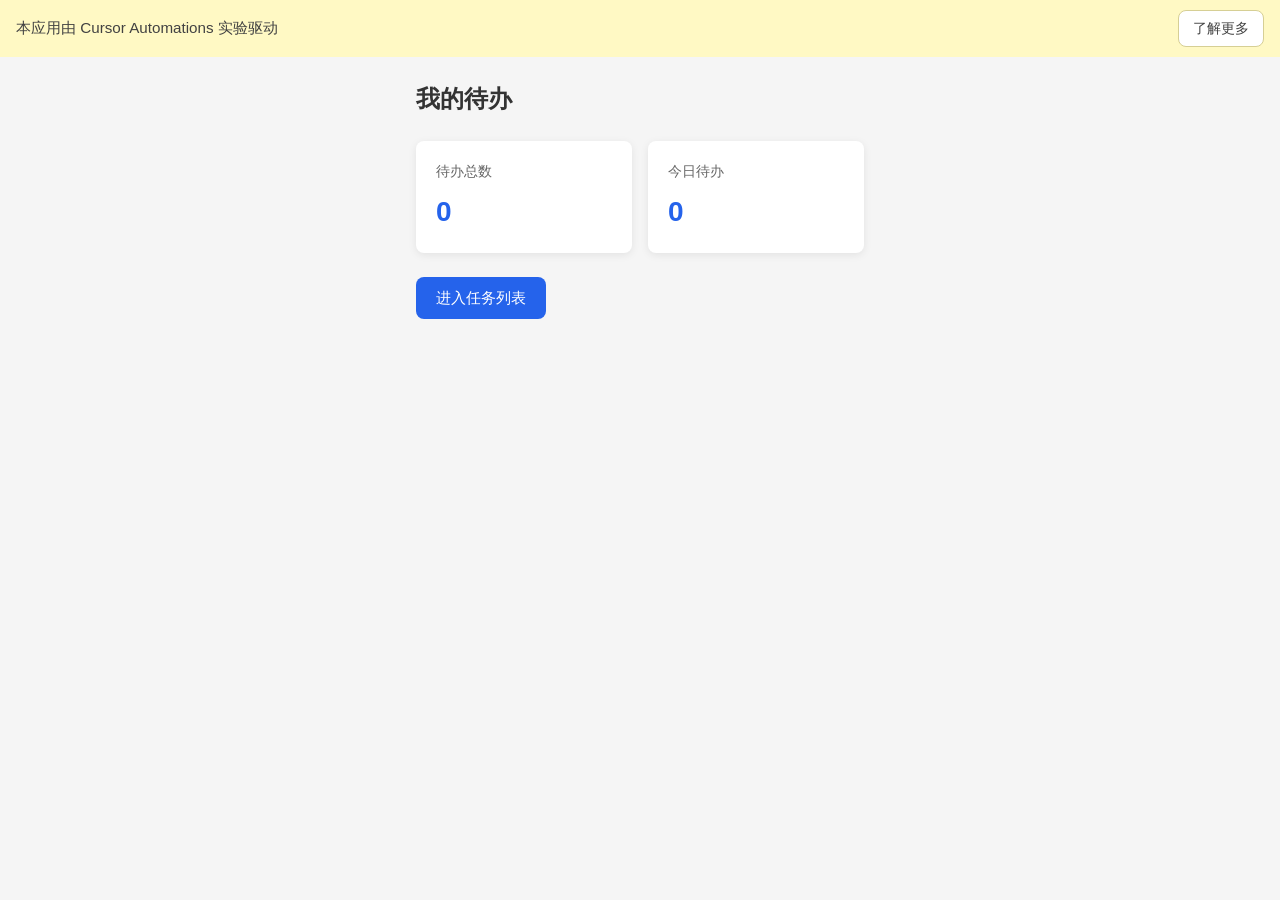
<file: index.html>
<!DOCTYPE html>
<html lang="zh-CN">
<head>
  <meta charset="UTF-8">
  <meta name="viewport" content="width=device-width, initial-scale=1.0">
  <title>我的待办 - 首页TEST</title>
  <link rel="stylesheet" href="css/style.css">
</head>
<body>
  <div class="banner" role="region" aria-label="站点公告">
    <span class="banner-text">本应用由 Cursor Automations 实验驱动</span>
    <button class="banner-action" type="button">了解更多</button>
  </div>

  <main class="container">
    <header class="header">
      <h1>我的待办</h1>
    </header>

    <section class="dashboard-cards">
      <article class="card">
        <h2>待办总数</h2>
        <p class="stat-value" id="totalCount">0</p>
      </article>
      <article class="card">
        <h2>今日待办</h2>
        <p class="stat-value" id="todayCount">0</p>
      </article>
    </section>

    <nav class="actions">
      <a href="list.html" class="btn btn-primary">进入任务列表</a>
    </nav>
  </main>
  <script src="js/app.js"></script>
  <script>
    (function() {
      const tasks = TodoApp.getTasks();
      const today = new Date().toDateString();

      document.getElementById('totalCount').textContent = tasks.length;
      document.getElementById('todayCount').textContent = tasks.filter(t =>
        new Date(t.createdAt).toDateString() === today && !t.completed
      ).length;
    })();
  </script>
</body>
</html>
</file>
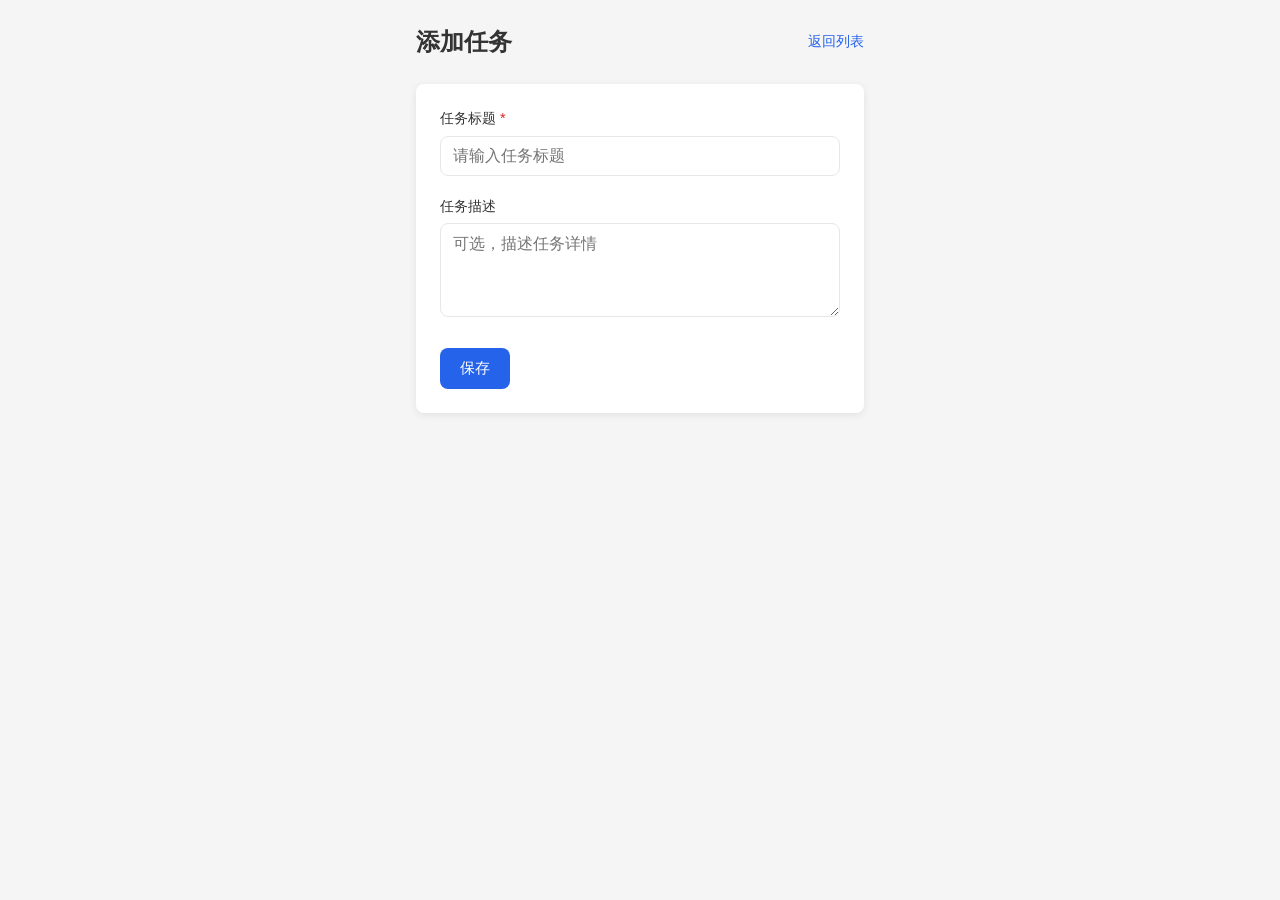
<file: detail.html>
<!DOCTYPE html>
<html lang="zh-CN">
<head>
  <meta charset="UTF-8">
  <meta name="viewport" content="width=device-width, initial-scale=1.0">
  <title>任务 - 我的待办</title>
  <link rel="stylesheet" href="css/style.css">
</head>
<body>
  <main class="container">
    <header class="header">
      <h1 id="pageTitle">添加任务</h1>
      <a href="list.html" class="link">返回列表</a>
    </header>

    <form class="task-form" id="taskForm">
      <div class="form-group">
        <label for="title">任务标题 <span class="required">*</span></label>
        <input type="text" id="title" name="title" required placeholder="请输入任务标题">
        <span class="error" id="titleError"></span>
      </div>
      <div class="form-group">
        <label for="description">任务描述</label>
        <textarea id="description" name="description" rows="4" placeholder="可选，描述任务详情"></textarea>
      </div>
      <div class="form-group" id="statusGroup" style="display: none;">
        <label>
          <input type="checkbox" id="completed" name="completed"> 已完成
        </label>
      </div>

      <div class="form-actions">
        <button type="submit" class="btn btn-primary">保存</button>
        <button type="button" class="btn btn-danger" id="btnDelete" style="display: none;">删除任务</button>
      </div>
    </form>
  </main>
  <script src="js/app.js"></script>
  <script>
    (function() {
      const params = new URLSearchParams(location.search);
      const id = params.get('id');
      const isEdit = !!id;
      const form = document.getElementById('taskForm');
      const titleEl = document.getElementById('title');
      const titleError = document.getElementById('titleError');
      const descEl = document.getElementById('description');
      const completedEl = document.getElementById('completed');
      const statusGroup = document.getElementById('statusGroup');
      const btnDelete = document.getElementById('btnDelete');
      const pageTitle = document.getElementById('pageTitle');

      let task = null;
      if (isEdit) {
        task = TodoApp.getTaskById(id);
        if (!task) {
          alert('任务不存在');
          location.href = 'list.html';
          return;
        }
        pageTitle.textContent = '编辑任务';
        titleEl.value = task.title;
        descEl.value = task.description || '';
        completedEl.checked = task.completed;
        statusGroup.style.display = 'block';
        btnDelete.style.display = 'inline-block';
      }

      form.addEventListener('submit', (e) => {
        e.preventDefault();
        titleError.textContent = '';
        const title = titleEl.value.trim();
        if (!title) {
          titleError.textContent = '标题不能为空';
          titleEl.focus();
          return;
        }

        if (isEdit) {
          TodoApp.updateTask(id, {
            title,
            description: descEl.value.trim(),
            completed: completedEl.checked
          });
        } else {
          TodoApp.addTask({
            title,
            description: descEl.value.trim()
          });
        }
        location.href = 'list.html';
      });

      btnDelete.addEventListener('click', () => {
        if (confirm('确定要删除该任务吗？')) {
          TodoApp.deleteTask(id);
          location.href = 'list.html';
        }
      });
    })();
  </script>
</body>
</html>
</file>
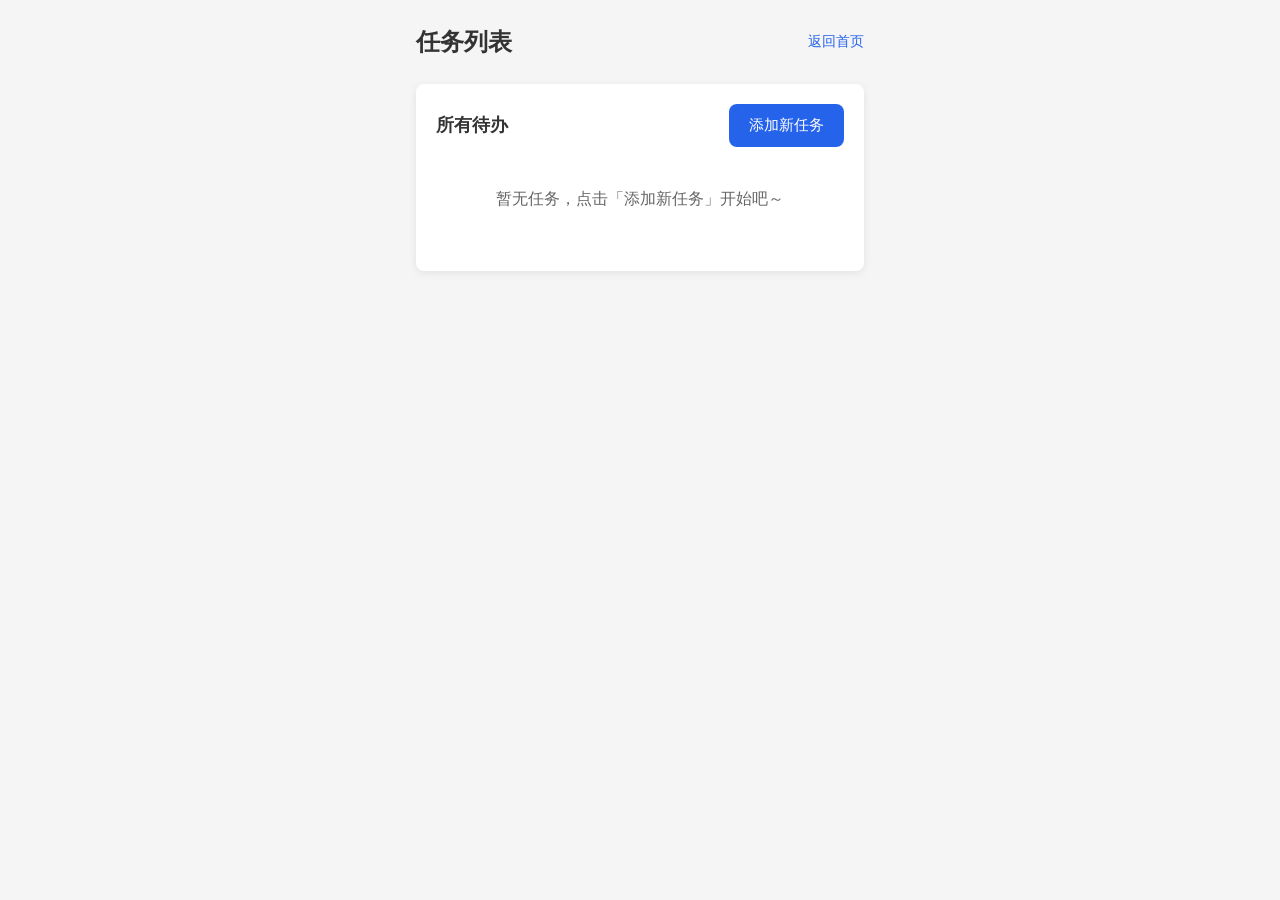
<file: list.html>
<!DOCTYPE html>
<html lang="zh-CN">
<head>
  <meta charset="UTF-8">
  <meta name="viewport" content="width=device-width, initial-scale=1.0">
  <title>任务列表 - 我的待办</title>
  <link rel="stylesheet" href="css/style.css">
</head>
<body>
  <main class="container">
    <header class="header">
      <h1>任务列表</h1>
      <a href="index.html" class="link">返回首页</a>
    </header>

    <section class="task-section">
      <div class="section-header">
        <h2>所有待办</h2>
        <a href="detail.html" class="btn btn-primary">添加新任务</a>
      </div>

      <ul class="task-list" id="taskList">
        <!-- 由 JS 动态渲染 -->
      </ul>

      <p class="empty-hint" id="emptyHint" style="display: none;">暂无任务，点击「添加新任务」开始吧～</p>
    </section>
  </main>
  <script src="js/app.js"></script>
  <script>
    (function() {
      const listEl = document.getElementById('taskList');
      const emptyHint = document.getElementById('emptyHint');
      const tasks = TodoApp.getTasks();

      if (tasks.length === 0) {
        emptyHint.style.display = 'block';
      } else {
        tasks.forEach(task => {
          const li = document.createElement('li');
          li.className = 'task-item' + (task.completed ? ' completed' : '');
          li.innerHTML = `
            <label class="task-checkbox">
              <input type="checkbox" ${task.completed ? 'checked' : ''} data-id="${task.id}">
              <span class="checkmark"></span>
            </label>
            <a href="detail.html?id=${task.id}" class="task-content">
              <span class="task-title">${escapeHtml(task.title)}</span>
              <span class="task-meta">${formatDate(task.createdAt)} · ${task.completed ? '已完成' : '未完成'}</span>
            </a>
          `;
          listEl.appendChild(li);
        });

        listEl.addEventListener('change', (e) => {
          if (e.target.type === 'checkbox' && e.target.dataset.id) {
            TodoApp.toggleTask(e.target.dataset.id);
            window.location.reload();
          }
        });
      }
    })();
  </script>
</body>
</html>
</file>
<file: css/style.css>
/* 简易待办应用 - 统一样式 */
:root {
  --bg: #f5f5f5;
  --card-bg: #fff;
  --text: #333;
  --text-muted: #666;
  --primary: #2563eb;
  --primary-hover: #1d4ed8;
  --danger: #dc2626;
  --danger-hover: #b91c1c;
  --border: #e5e7eb;
  --radius: 8px;
  --shadow: 0 2px 8px rgba(0,0,0,0.08);
}

* {
  box-sizing: border-box;
}

body {
  margin: 0;
  font-family: -apple-system, BlinkMacSystemFont, "Segoe UI", Roboto, "Helvetica Neue", Arial, sans-serif;
  background: var(--bg);
  color: var(--text);
  min-height: 100vh;
  line-height: 1.5;
}

.banner {
  width: 100%;
  background: #fff9c4;
  color: #424242;
  display: flex;
  align-items: center;
  justify-content: space-between;
  gap: 12px;
  padding: 10px 16px;
}

.banner-text {
  font-size: 0.95rem;
}

.banner-action {
  padding: 8px 14px;
  border: 1px solid #d6cf95;
  border-radius: var(--radius);
  background: #fff;
  color: #424242;
  font-size: 0.9rem;
  cursor: pointer;
}

.banner-action:hover {
  background: #f6efb7;
}

.container {
  max-width: 480px;
  margin: 0 auto;
  padding: 24px 16px;
}

.header {
  display: flex;
  justify-content: space-between;
  align-items: center;
  margin-bottom: 24px;
  flex-wrap: wrap;
  gap: 12px;
}

.header h1 {
  margin: 0;
  font-size: 1.5rem;
  font-weight: 600;
}

.link {
  color: var(--primary);
  text-decoration: none;
  font-size: 0.9rem;
}

.link:hover {
  text-decoration: underline;
}

/* 仪表盘卡片 */
.dashboard-cards {
  display: grid;
  grid-template-columns: 1fr 1fr;
  gap: 16px;
  margin-bottom: 24px;
}

.card {
  background: var(--card-bg);
  border-radius: var(--radius);
  padding: 20px;
  box-shadow: var(--shadow);
}

.card h2 {
  margin: 0 0 8px 0;
  font-size: 0.9rem;
  font-weight: 500;
  color: var(--text-muted);
}

.stat-value {
  margin: 0;
  font-size: 1.75rem;
  font-weight: 700;
  color: var(--primary);
}

/* 按钮 */
.actions {
  margin-top: 24px;
}

.btn {
  display: inline-block;
  padding: 10px 20px;
  border-radius: var(--radius);
  font-size: 0.95rem;
  font-weight: 500;
  text-align: center;
  cursor: pointer;
  border: none;
  text-decoration: none;
  transition: background 0.2s;
}

.btn-primary {
  background: var(--primary);
  color: #fff;
}

.btn-primary:hover {
  background: var(--primary-hover);
}

.btn-danger {
  background: var(--danger);
  color: #fff;
}

.btn-danger:hover {
  background: var(--danger-hover);
}

/* 任务列表 */
.task-section {
  background: var(--card-bg);
  border-radius: var(--radius);
  padding: 20px;
  box-shadow: var(--shadow);
}

.section-header {
  display: flex;
  justify-content: space-between;
  align-items: center;
  margin-bottom: 16px;
  flex-wrap: wrap;
  gap: 12px;
}

.section-header h2 {
  margin: 0;
  font-size: 1.1rem;
}

.task-list {
  list-style: none;
  margin: 0;
  padding: 0;
}

.task-item {
  display: flex;
  align-items: center;
  gap: 12px;
  padding: 14px 0;
  border-bottom: 1px solid var(--border);
}

.task-item:last-child {
  border-bottom: none;
}

.task-item.completed .task-title {
  text-decoration: line-through;
  color: var(--text-muted);
}

.task-checkbox {
  flex-shrink: 0;
  cursor: pointer;
  position: relative;
}

.task-checkbox input {
  position: absolute;
  opacity: 0;
  width: 0;
  height: 0;
}

.checkmark {
  display: inline-block;
  position: relative;
  width: 22px;
  height: 22px;
  border: 2px solid var(--border);
  border-radius: 50%;
  transition: all 0.2s;
}

.task-checkbox input:checked + .checkmark {
  background: var(--primary);
  border-color: var(--primary);
}

.task-checkbox input:checked + .checkmark::after {
  content: '';
  position: absolute;
  left: 7px;
  top: 3px;
  width: 6px;
  height: 10px;
  border: solid #fff;
  border-width: 0 2px 2px 0;
  transform: rotate(45deg);
  margin-left: -1px;
}

.task-content {
  flex: 1;
  min-width: 0;
  text-decoration: none;
  color: inherit;
  display: block;
}

.task-title {
  display: block;
  font-weight: 500;
}

.task-meta {
  display: block;
  font-size: 0.8rem;
  color: var(--text-muted);
  margin-top: 2px;
}

.empty-hint {
  text-align: center;
  color: var(--text-muted);
  padding: 24px;
}

/* 表单 */
.task-form {
  background: var(--card-bg);
  border-radius: var(--radius);
  padding: 24px;
  box-shadow: var(--shadow);
}

.form-group {
  margin-bottom: 20px;
}

.form-group label {
  display: block;
  margin-bottom: 6px;
  font-weight: 500;
  font-size: 0.9rem;
}

.required {
  color: var(--danger);
}

.form-group input[type="text"],
.form-group textarea {
  width: 100%;
  padding: 10px 12px;
  border: 1px solid var(--border);
  border-radius: var(--radius);
  font-size: 1rem;
  font-family: inherit;
}

.form-group textarea {
  resize: vertical;
  min-height: 80px;
}

.form-group input[type="checkbox"] {
  margin-right: 8px;
}

.error {
  display: block;
  color: var(--danger);
  font-size: 0.85rem;
  margin-top: 4px;
}

.form-actions {
  display: flex;
  gap: 12px;
  margin-top: 24px;
}

/* 响应式 */
@media (max-width: 400px) {
  .banner {
    flex-direction: column;
    align-items: flex-start;
  }

  .dashboard-cards {
    grid-template-columns: 1fr;
  }

  .section-header {
    flex-direction: column;
    align-items: stretch;
  }
}
</file>
